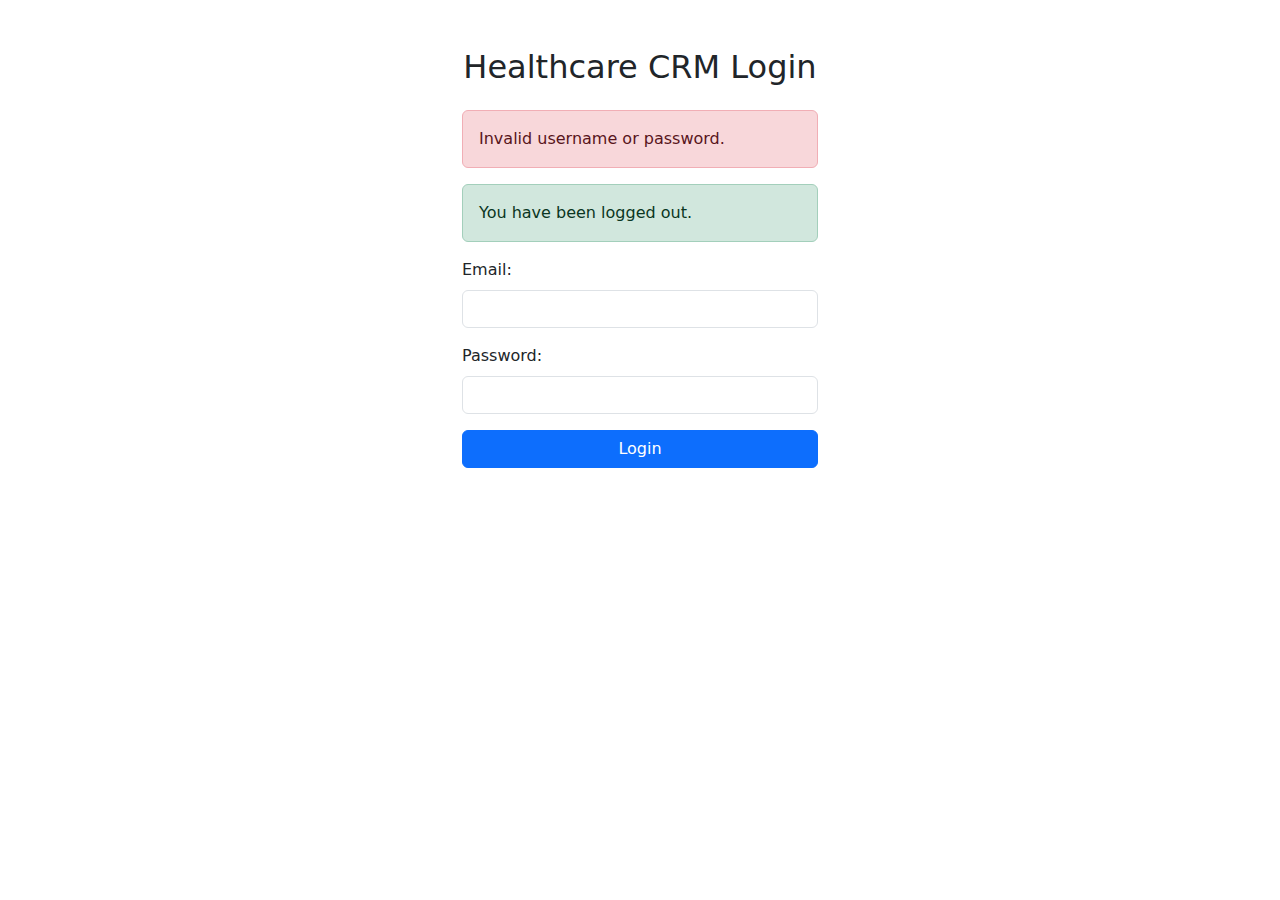
<file: backend/src/main/resources/templates/index.html>
<!DOCTYPE html>
<html lang="en" xmlns:th="http://www.thymeleaf.org">
<head>
    <title>Login</title>
    <link href="https://cdn.jsdelivr.net/npm/bootstrap@5.1.3/dist/css/bootstrap.min.css" rel="stylesheet">
</head>
<body>
<div class="container mt-5">
    <div class="row justify-content-center">
        <div class="col-md-6 col-lg-4">
            <h2 class="text-center mb-4">Healthcare CRM Login</h2>

            <div th:if="${param.error}" class="alert alert-danger" role="alert">
                Invalid username or password.
            </div>
            <div th:if="${param.logout}" class="alert alert-success" role="alert">
                You have been logged out.
            </div>

            <form th:action="@{/login}" method="post">
                <input type="hidden" th:name="${_csrf.parameterName}" th:value="${_csrf.token}" />

                <div class="mb-3">
                    <label for="username" class="form-label">Email:</label>
                    <input type="text" id="username" name="username" class="form-control" required>
                </div>

                <div class="mb-3">
                    <label for="password" class="form-label">Password:</label>
                    <input type="password" id="password" name="password" class="form-control" required>
                </div>

                <button type="submit" class="btn btn-primary w-100">Login</button>
            </form>
        </div>
    </div>
</div>
<script src="https://cdn.jsdelivr.net/npm/bootstrap@5.1.3/dist/js/bootstrap.bundle.min.js"></script>
</body>
</html>
</file>
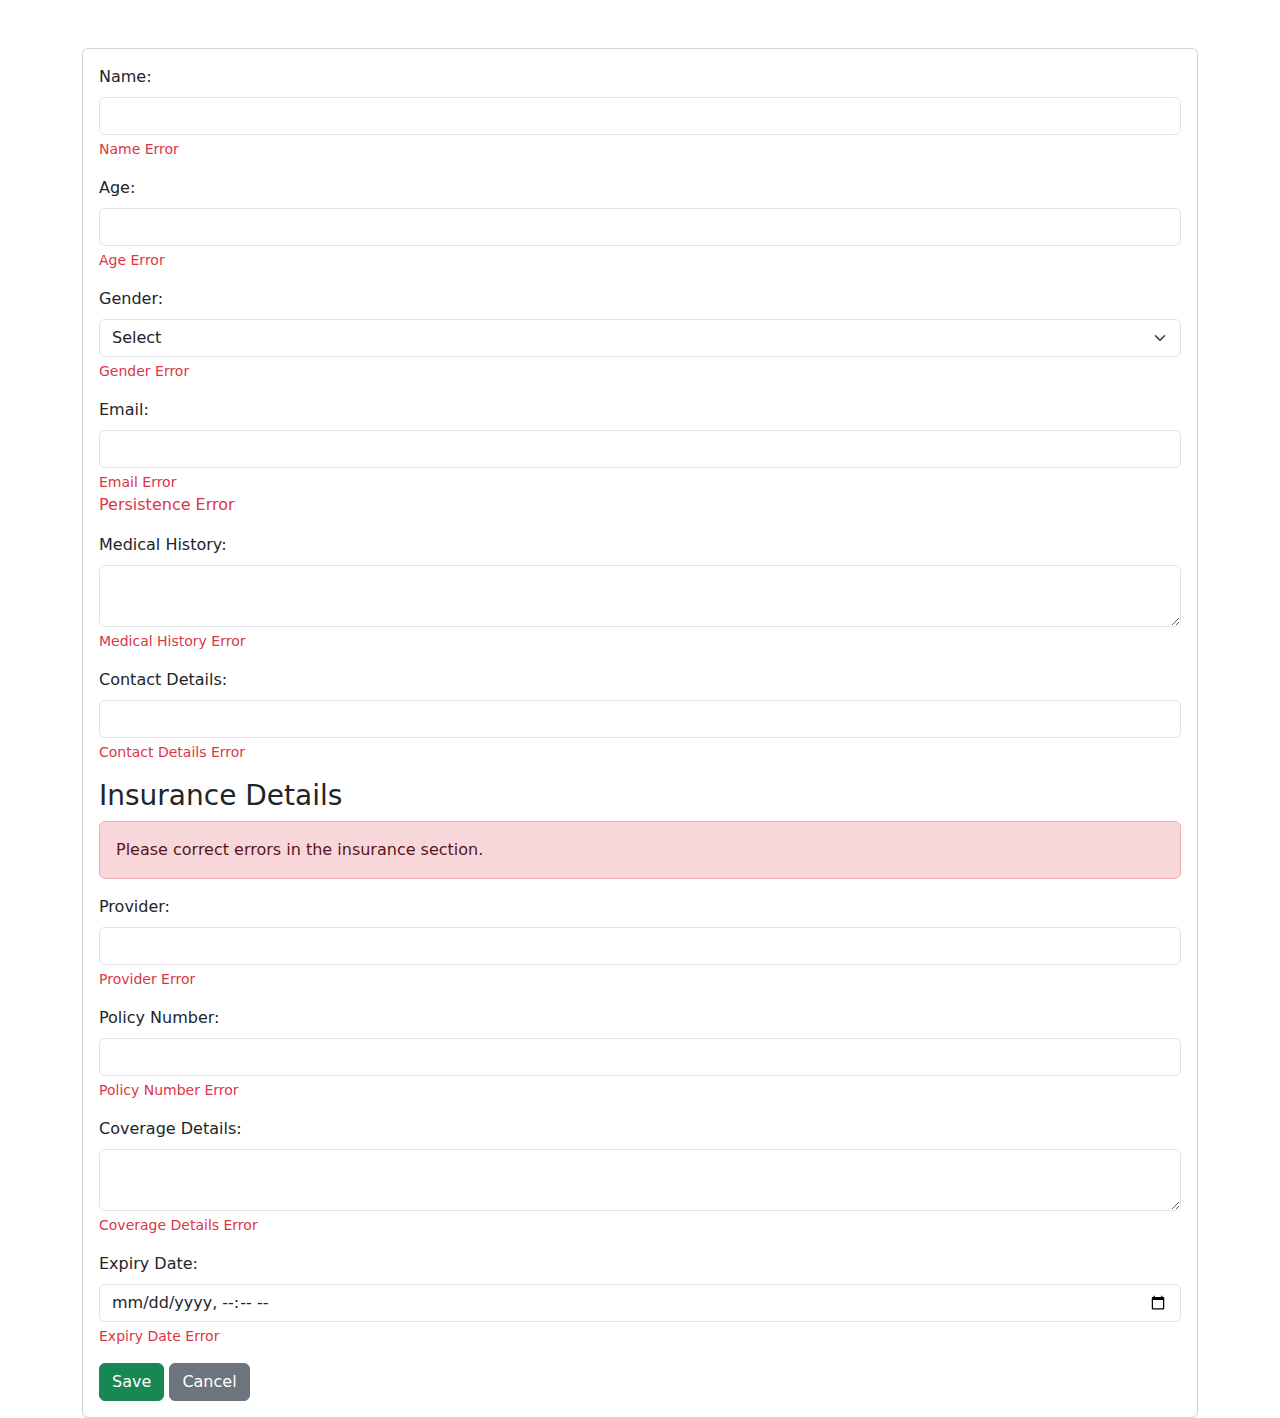
<file: backend/src/main/resources/templates/admin/addCustomer.html>
<!DOCTYPE html>
<html lang="en" xmlns:th="http://www.thymeleaf.org">
<head>
    <title>Customer Form</title>
    <link rel="stylesheet" href="https://cdn.jsdelivr.net/npm/bootstrap@5.3.0/dist/css/bootstrap.min.css">
    <style>
        /* Ensure invalid feedback is displayed */
        .invalid-feedback { display: block; }
    </style>
</head>
<body>
<div class="container mt-5">
    <h2 th:text="${customer.id} != null ? 'Edit Customer' : 'Add Customer'"></h2>
    <div class="card">
        <div class="card-body">
            <form th:action="${customer.id} != null ? '/admin/customers/update/' + ${customer.id} : '/admin/customers/add'"
                  th:object="${customer}"
                  method="post"
                  novalidate> <input type="hidden" th:field="*{id}">

                <div class="mb-3">
                    <label for="name" class="form-label">Name:</label>
                    <input type="text" id="name" class="form-control"
                           th:field="*{name}"
                           th:classappend="${#fields.hasErrors('name')} ? 'is-invalid' : ''"
                           required> <div class="invalid-feedback" th:if="${#fields.hasErrors('name')}" th:errors="*{name}">
                    Name Error </div>
                </div>

                <div class="mb-3">
                    <label for="age" class="form-label">Age:</label>
                    <input type="number" id="age" class="form-control"
                           th:field="*{age}"
                           th:classappend="${#fields.hasErrors('age')} ? 'is-invalid' : ''"
                           required>
                    <div class="invalid-feedback" th:if="${#fields.hasErrors('age')}" th:errors="*{age}">
                        Age Error
                    </div>
                </div>

                <div class="mb-3">
                    <label for="gender" class="form-label">Gender:</label>
                    <select id="gender" class="form-select"  th:field="*{gender}"
                            th:classappend="${#fields.hasErrors('gender')} ? 'is-invalid' : ''"
                            required>
                        <option value="">Select</option>
                        <option value="Male">Male</option>
                        <option value="Female">Female</option>
                        <option value="Other">Other</option>
                    </select>
                    <div class="invalid-feedback" th:if="${#fields.hasErrors('gender')}" th:errors="*{gender}">
                        Gender Error
                    </div>
                </div>

                <div class="mb-3">
                    <label for="email" class="form-label">Email:</label>
                    <input type="email" id="email" class="form-control"
                           th:field="*{email}"
                           th:classappend="${#fields.hasErrors('email')} ? 'is-invalid' : ''"
                           required>
                    <div class="invalid-feedback" th:if="${#fields.hasErrors('email')}" th:errors="*{email}">
                        Email Error
                    </div>
                    <div class="text-danger" th:if="${error != null and error.contains('Email')}" th:text="${error}">
                        Persistence Error
                    </div>
                </div>

                <div class="mb-3">
                    <label for="medicalHistory" class="form-label">Medical History:</label>
                    <textarea id="medicalHistory" class="form-control"
                              th:field="*{medicalHistory}"
                              th:classappend="${#fields.hasErrors('medicalHistory')} ? 'is-invalid' : ''"
                              required></textarea>
                    <div class="invalid-feedback" th:if="${#fields.hasErrors('medicalHistory')}" th:errors="*{medicalHistory}">
                        Medical History Error
                    </div>
                </div>

                <div class="mb-3">
                    <label for="contactDetails" class="form-label">Contact Details:</label>
                    <input type="text" id="contactDetails" class="form-control"
                           th:field="*{contactDetails}"
                           th:classappend="${#fields.hasErrors('contactDetails')} ? 'is-invalid' : ''"
                           required>
                    <div class="invalid-feedback" th:if="${#fields.hasErrors('contactDetails')}" th:errors="*{contactDetails}">
                        Contact Details Error
                    </div>
                </div>

                <h3>Insurance Details</h3>
                <div th:if="${#fields.hasErrors('insurance')}" class="alert alert-danger" role="alert">
                    Please correct errors in the insurance section. </div>

                <input type="hidden" th:field="*{insurance.id}"> <div class="mb-3">
                    <label for="insuranceProvider" class="form-label">Provider:</label>
                    <input type="text" id="insuranceProvider" class="form-control"
                           th:field="*{insurance.provider}" th:classappend="${#fields.hasErrors('insurance.provider')} ? 'is-invalid' : ''"
                           required>
                    <div class="invalid-feedback" th:if="${#fields.hasErrors('insurance.provider')}" th:errors="*{insurance.provider}">
                        Provider Error
                    </div>
                </div>
                <div class="mb-3">
                    <label for="insurancePolicyNumber" class="form-label">Policy Number:</label>
                    <input type="text" id="insurancePolicyNumber" class="form-control"
                           th:field="*{insurance.policyNumber}" th:classappend="${#fields.hasErrors('insurance.policyNumber')} ? 'is-invalid' : ''"
                           required>
                    <div class="invalid-feedback" th:if="${#fields.hasErrors('insurance.policyNumber')}" th:errors="*{insurance.policyNumber}">
                        Policy Number Error
                    </div>
                </div>
                <div class="mb-3">
                    <label for="insuranceCoverageDetails" class="form-label">Coverage Details:</label>
                    <textarea id="insuranceCoverageDetails" class="form-control"
                              th:field="*{insurance.coverageDetails}" th:classappend="${#fields.hasErrors('insurance.coverageDetails')} ? 'is-invalid' : ''"
                              required></textarea>
                    <div class="invalid-feedback" th:if="${#fields.hasErrors('insurance.coverageDetails')}" th:errors="*{insurance.coverageDetails}">
                        Coverage Details Error
                    </div>
                </div>
                <div class="mb-3">
                    <label for="insuranceExpiryDate" class="form-label">Expiry Date:</label>
                    <input type="datetime-local" id="insuranceExpiryDate" class="form-control"
                           th:field="*{insurance.expiryDate}" th:classappend="${#fields.hasErrors('insurance.expiryDate')} ? 'is-invalid' : ''"
                           required>
                    <div class="invalid-feedback" th:if="${#fields.hasErrors('insurance.expiryDate')}" th:errors="*{insurance.expiryDate}">
                        Expiry Date Error
                    </div>
                </div>

                <span style="color: red;" th:if="${error != null and !error.contains('Email')}" th:text="${error}"></span>

                <button type="submit" class="btn btn-success">Save</button>
                <a th:href="@{/admin/customers}" class="btn btn-secondary">Cancel</a>
            </form>
        </div>
    </div>
</div>
<script src="https://cdn.jsdelivr.net/npm/bootstrap@5.3.0/dist/js/bootstrap.bundle.min.js"></script>
</body>
</html>
</file>
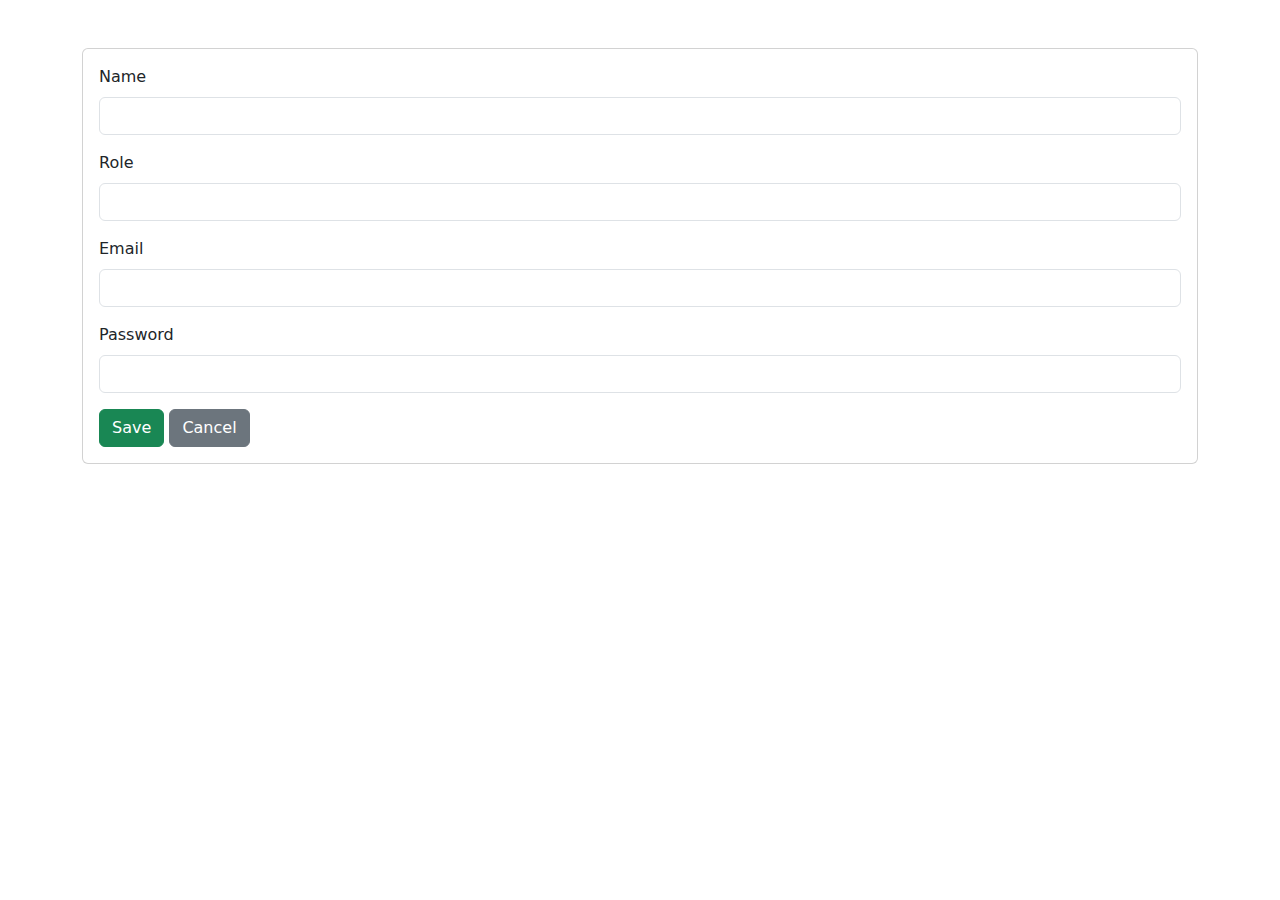
<file: backend/src/main/resources/templates/admin/addEmployee.html>
<!DOCTYPE html>
<html xmlns:th="http://www.thymeleaf.org">
<head>
    <title>Employee Form</title>
    <link rel="stylesheet" href="https://cdn.jsdelivr.net/npm/bootstrap@5.3.0/dist/css/bootstrap.min.css">
</head>
<body>
<div class="container mt-5">
    <h2 class="mb-4" th:text="${employee.id} != null ? 'Edit Employee' : 'Add Employee'"></h2>

    <div class="card">
        <div class="card-body">
            <form th:action="${employee.id} != null ? '/admin/employees/update/' + ${employee.id} : '/admin/employees/add'"
                  th:object="${employee}" method="post">
                <input type="hidden" th:field="*{id}">

                <div class="mb-3">
                    <label class="form-label">Name</label>
                    <input type="text" class="form-control" th:field="*{name}">
                </div>

                <div class="mb-3">
                    <label class="form-label">Role</label>
                    <input type="text" class="form-control" th:field="*{role}">
                </div>

                <div class="mb-3">
                    <label class="form-label">Email</label>
                    <input type="email" class="form-control" th:field="*{email}">
                </div>

                <div class="mb-3">
                    <label class="form-label">Password</label>
                    <input type="password" class="form-control" th:field="*{password}">
                </div>

                <span style="color: red;" th:text="${error}"></span>

                <button type="submit" class="btn btn-success">Save</button>
                <a th:href="@{/admin/employees}" class="btn btn-secondary">Cancel</a>
            </form>
        </div>
    </div>
</div>
</body>
</html>
</file>
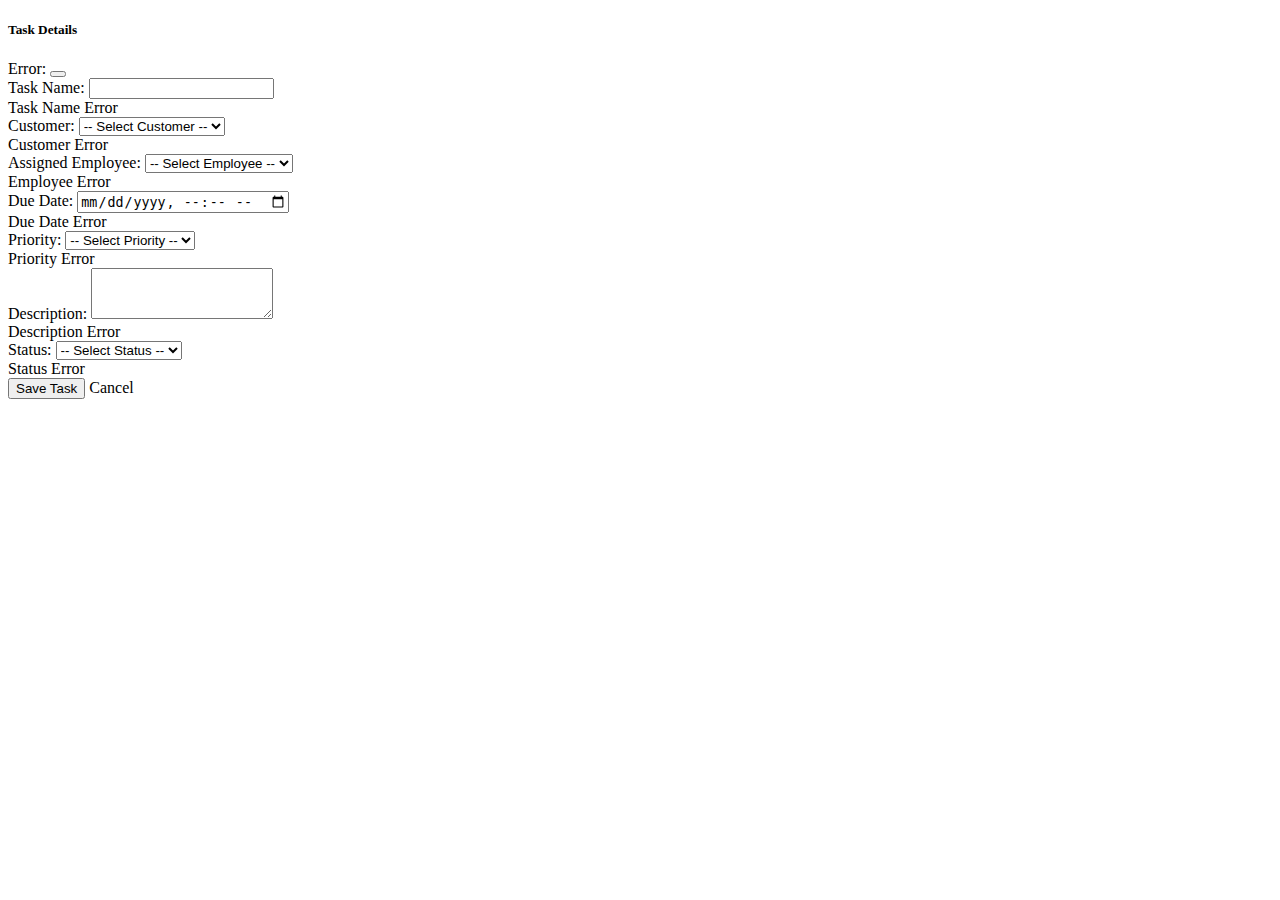
<file: backend/src/main/resources/templates/admin/addTask.html>
<!DOCTYPE html>
<html xmlns:th="http://www.thymeleaf.org"
      xmlns:layout="http://www.ultraq.net.nz/thymeleaf/layout"
      layout:decorate="~{admin/layout}">
<head>
    <style>
        /* Styles specific to this form (if any) */
        .invalid-feedback { display: block; } /* Keep this if Bootstrap default isn't showing */
    </style>
    <title th:text="${task != null and task.id != null ? 'Edit Task' : 'Add Task'}">Task Form</title>
</head>
<body>

<th:block layout:fragment="page-title" th:text="${task != null and task.id != null ? 'Edit Task' : 'Add Task'}"></th:block>

<div layout:fragment="content">
    <div class="row">
        <div class="col-md-8 col-lg-6"> <div class="card shadow-sm">
            <div class="card-header">
                <h5 class="mb-0" th:text="${task != null and task.id != null ? 'Task Details' : 'New Task Details'}">Task Details</h5>
            </div>
            <div class="card-body">
                <div th:if="${persistenceError}" class="alert alert-danger alert-dismissible fade show" role="alert">
                    <i class="bi bi-exclamation-triangle-fill"></i> Error: <span th:text="${persistenceError}"></span>
                    <button type="button" class="btn-close" data-bs-dismiss="alert" aria-label="Close"></button>
                </div>

                <form th:object="${task}"
                      th:action="${task.id == null} ? @{/admin/tasks/add} : @{/admin/tasks/update/{id}(id=${task.id})}"
                      method="post"
                      novalidate>

                    <input type="hidden" th:field="*{id}">

                    <div class="mb-3">
                        <label for="taskName" class="form-label">Task Name:</label>
                        <input type="text" id="taskName" class="form-control"
                               th:field="*{taskName}"
                               th:classappend="${#fields.hasErrors('taskName')} ? 'is-invalid' : ''" required>
                        <div class="invalid-feedback" th:if="${#fields.hasErrors('taskName')}" th:errors="*{taskName}">
                            Task Name Error
                        </div>
                    </div>

                    <div class="mb-3">
                        <label for="customer" class="form-label">Customer:</label>
                        <select id="customer" class="form-select"
                                th:field="*{customer}"
                                th:classappend="${#fields.hasErrors('customer')} ? 'is-invalid' : ''" required>
                            <option value="">-- Select Customer --</option>
                            <option th:each="cust : ${customers}" th:value="${cust.id}" th:text="${cust.name}"></option>
                        </select>
                        <div class="invalid-feedback" th:if="${#fields.hasErrors('customer')}" th:errors="*{customer}">
                            Customer Error
                        </div>
                    </div>

                    <div class="mb-3">
                        <label for="employee" class="form-label">Assigned Employee:</label>
                        <select id="employee" class="form-select"
                                th:field="*{employee}"
                                th:classappend="${#fields.hasErrors('employee')} ? 'is-invalid' : ''" required>
                            <option value="">-- Select Employee --</option>
                            <option th:each="emp : ${employees}" th:value="${emp.id}" th:text="${emp.name}"></option>
                        </select>
                        <div class="invalid-feedback" th:if="${#fields.hasErrors('employee')}" th:errors="*{employee}">
                            Employee Error
                        </div>
                    </div>

                    <div class="mb-3">
                        <label for="dueDate" class="form-label">Due Date:</label>
                        <input type="datetime-local" id="dueDate" class="form-control"
                               th:field="*{dueDate}"
                               th:classappend="${#fields.hasErrors('dueDate')} ? 'is-invalid' : ''" required>
                        <div class="invalid-feedback" th:if="${#fields.hasErrors('dueDate')}" th:errors="*{dueDate}">
                            Due Date Error
                        </div>
                    </div>

                    <div class="mb-3">
                        <label for="priority" class="form-label">Priority:</label>
                        <select id="priority" class="form-select"
                                th:field="*{priority}"
                                th:classappend="${#fields.hasErrors('priority')} ? 'is-invalid' : ''" required>
                            <option value="">-- Select Priority --</option>
                            <option value="Low">Low</option>
                            <option value="Medium">Medium</option>
                            <option value="High">High</option>
                        </select>
                        <div class="invalid-feedback" th:if="${#fields.hasErrors('priority')}" th:errors="*{priority}">
                            Priority Error
                        </div>
                    </div>

                    <div class="mb-3">
                        <label for="description" class="form-label">Description:</label>
                        <textarea id="description" class="form-control" rows="3"
                                  th:field="*{description}"
                                  th:classappend="${#fields.hasErrors('description')} ? 'is-invalid' : ''" required></textarea>
                        <div class="invalid-feedback" th:if="${#fields.hasErrors('description')}" th:errors="*{description}">
                            Description Error
                        </div>
                    </div>

                    <div class="mb-3">
                        <label for="status" class="form-label">Status:</label>
                        <select id="status" class="form-select"
                                th:field="*{status}"
                                th:classappend="${#fields.hasErrors('status')} ? 'is-invalid' : ''" required>
                            <option value="">-- Select Status --</option>
                            <option value="Pending">Pending</option>
                            <option value="In Progress">In Progress</option>
                            <option value="Completed">Completed</option>
                        </select>
                        <div class="invalid-feedback" th:if="${#fields.hasErrors('status')}" th:errors="*{status}">
                            Status Error
                        </div>
                    </div>

                    <div class="mt-4"> <button type="submit" class="btn btn-success">
                        <i class="bi bi-check-circle-fill"></i> Save Task
                    </button>
                        <a th:href="@{/admin/tasks}" class="btn btn-secondary">
                            <i class="bi bi-x-circle"></i> Cancel
                        </a>
                    </div>
                </form>
            </div> </div> </div> </div> </div> </body>
</html>
</file>
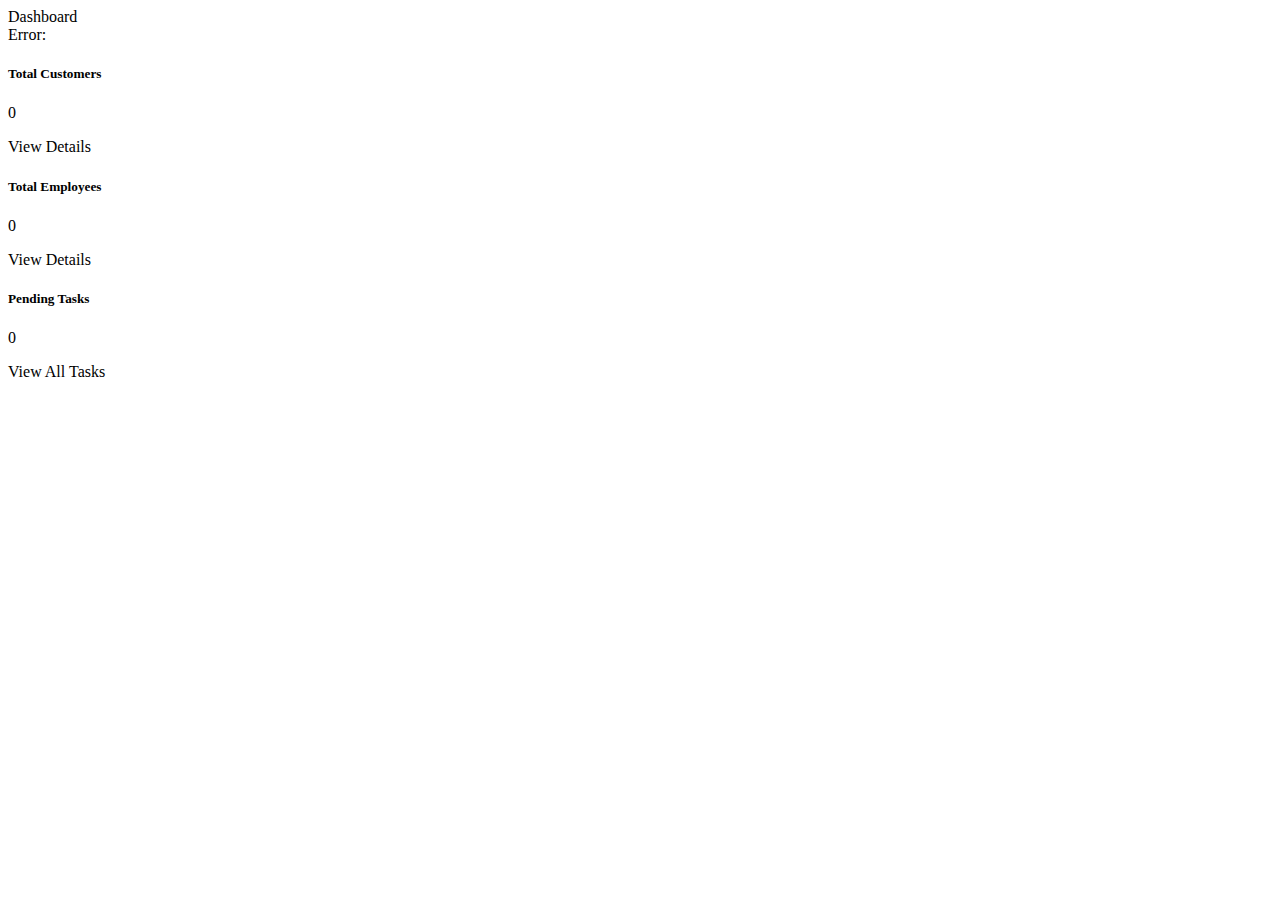
<file: backend/src/main/resources/templates/admin/admin.html>
<!DOCTYPE html>
<html xmlns:th="http://www.thymeleaf.org"
      xmlns:layout="http://www.ultraq.net.nz/thymeleaf/layout"
      layout:decorate="~{admin/layout}">
<head>
    <title>Admin Dashboard</title>
</head>
<body class="admin-layout"> <th:block layout:fragment="page-title">Dashboard</th:block>

<div layout:fragment="content" id="admin-dashboard">

    <div th:if="${dashboardError}" class="alert alert-danger" role="alert">
        <i class="bi bi-exclamation-triangle-fill me-2"></i> Error: <span th:text="${dashboardError}"></span>
    </div>

    <div class="row" th:unless="${dashboardError}">
        <div class="col-md-6 col-lg-4 mb-3">
            <div class="card dashboard-card h-100">
                <div class="card-body">
                    <div class="card-icon">
                        <i class="bi bi-people-fill"></i>
                    </div>
                    <div>
                        <h5 class="card-title text-muted text-uppercase">Total Customers</h5>
                        <p class="card-text" th:text="${customerCount != null ? customerCount : 'N/A'}">0</p>
                    </div>
                </div>
                <div class="card-footer bg-transparent border-top-0 pt-0"> <a th:href="@{/admin/customers}" class="card-link small">View Details <i class="bi bi-arrow-right-circle"></i></a>
                </div>
            </div>
        </div>

        <div class="col-md-6 col-lg-4 mb-3">
            <div class="card dashboard-card h-100">
                <div class="card-body">
                    <div class="card-icon">
                        <i class="bi bi-person-badge-fill"></i>
                    </div>
                    <div>
                        <h5 class="card-title text-muted text-uppercase">Total Employees</h5>
                        <p class="card-text" th:text="${employeeCount != null ? employeeCount : 'N/A'}">0</p>
                    </div>
                </div>
                <div class="card-footer bg-transparent border-top-0 pt-0">
                    <a th:href="@{/admin/employees}" class="card-link small">View Details <i class="bi bi-arrow-right-circle"></i></a>
                </div>
            </div>
        </div>

        <div class="col-md-6 col-lg-4 mb-3">
            <div class="card dashboard-card h-100">
                <div class="card-body">
                    <div class="card-icon">
                        <i class="bi bi-list-task"></i>
                    </div>
                    <div>
                        <h5 class="card-title text-muted text-uppercase">Pending Tasks</h5>
                        <p class="card-text" th:text="${pendingTaskCount != null ? pendingTaskCount : 'N/A'}">0</p>
                    </div>
                </div>
                <div class="card-footer bg-transparent border-top-0 pt-0">
                    <a th:href="@{/admin/tasks}" class="card-link small">View All Tasks <i class="bi bi-arrow-right-circle"></i></a>
                </div>
            </div>
        </div>
    </div>
</div>
</body>
</html>
</file>
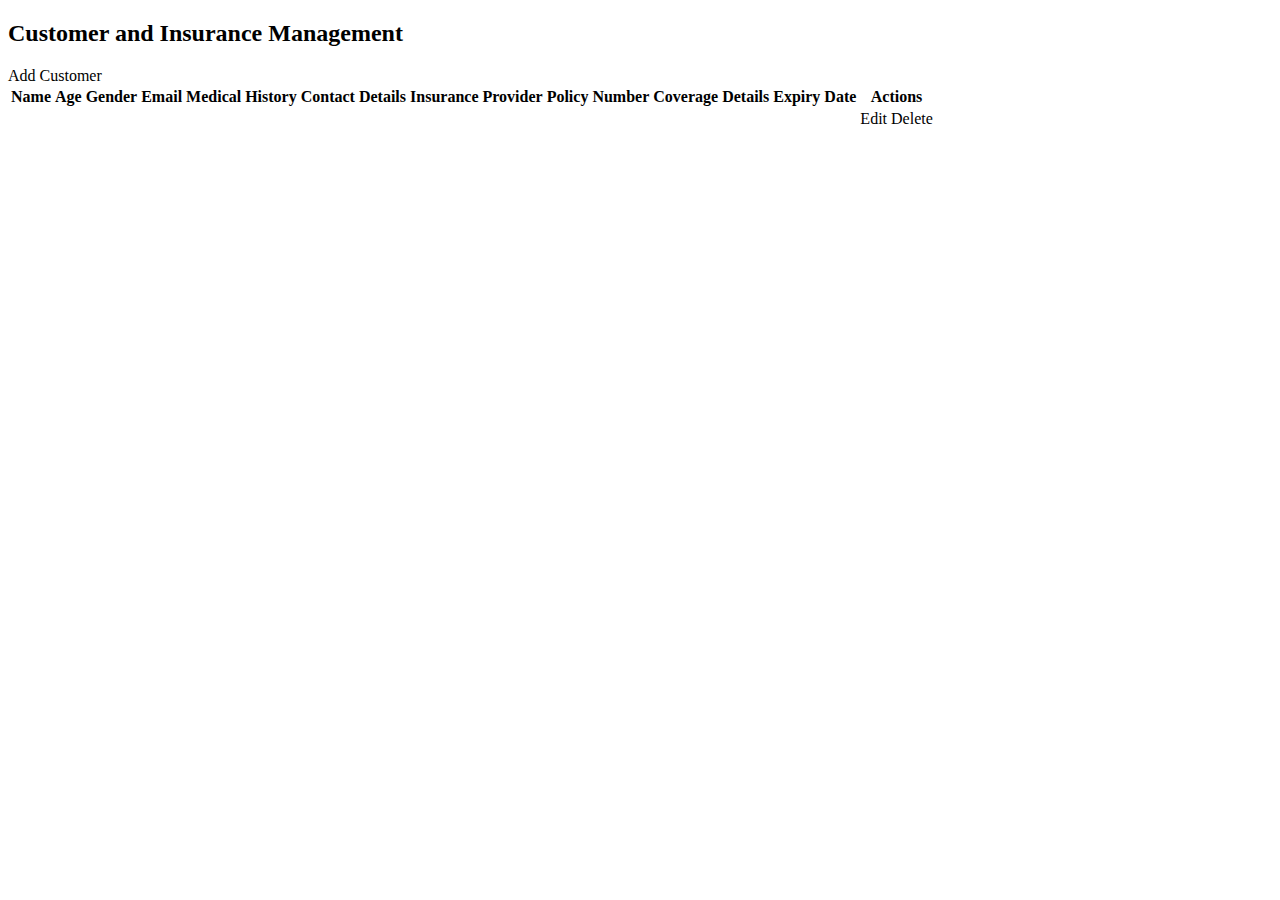
<file: backend/src/main/resources/templates/admin/customers.html>
<!DOCTYPE html>
<html xmlns:th="http://www.thymeleaf.org"
      xmlns:layout="http://www.ultraq.net.nz/thymeleaf/layout"
      layout:decorate="~{/admin/layout}">
<head>
    <title>Customer and Insurance Management</title>
</head>
<body>
<div layout:fragment="content">
    <h2 class="h2">Customer and Insurance Management</h2>
    <div class="table-responsive">
        <a th:href="@{/admin/customers/add}" class="btn btn-sm btn-primary">Add Customer</a>
        <table class="table table-striped table-sm">
            <thead>
            <tr>
                <th>Name</th>
                <th>Age</th>
                <th>Gender</th>
                <th>Email</th>
                <th>Medical History</th>
                <th>Contact Details</th>
                <th>Insurance Provider</th>
                <th>Policy Number</th>
                <th>Coverage Details</th>
                <th>Expiry Date</th>
                <th>Actions</th>
            </tr>
            </thead>
            <tbody>
            <tr th:each="customer : ${customers}">
                <td th:text="${customer.name}"></td>
                <td th:text="${customer.age}"></td>
                <td th:text="${customer.gender}"></td>
                <td th:text="${customer.email}"></td>
                <td th:text="${customer.medicalHistory}"></td>
                <td th:text="${customer.contactDetails}"></td>
                <td th:text="${customer.insurance.provider}"></td>
                <td th:text="${customer.insurance.policyNumber}"></td>
                <td th:text="${customer.insurance.coverageDetails}"></td>
                <td th:text="${#temporals.format(customer.insurance.expiryDate, 'dd/MM/yyyy')}"></td>
                <td>
                    <a th:href="@{/admin/customers/update/{id}(id=${customer.id})}"
                       class="btn btn-sm btn-primary">Edit</a>
                    <a th:href="@{/admin/customers/delete/{id}(id=${customer.id})}"
                       th:onclick="return confirm('Are you sure you want to delete this employee?')"
                       class="btn btn-sm btn-danger">Delete</a>
                </td>
            </tr>
            </tbody>
        </table>
    </div>
</div>
</body>
</html>
</file>
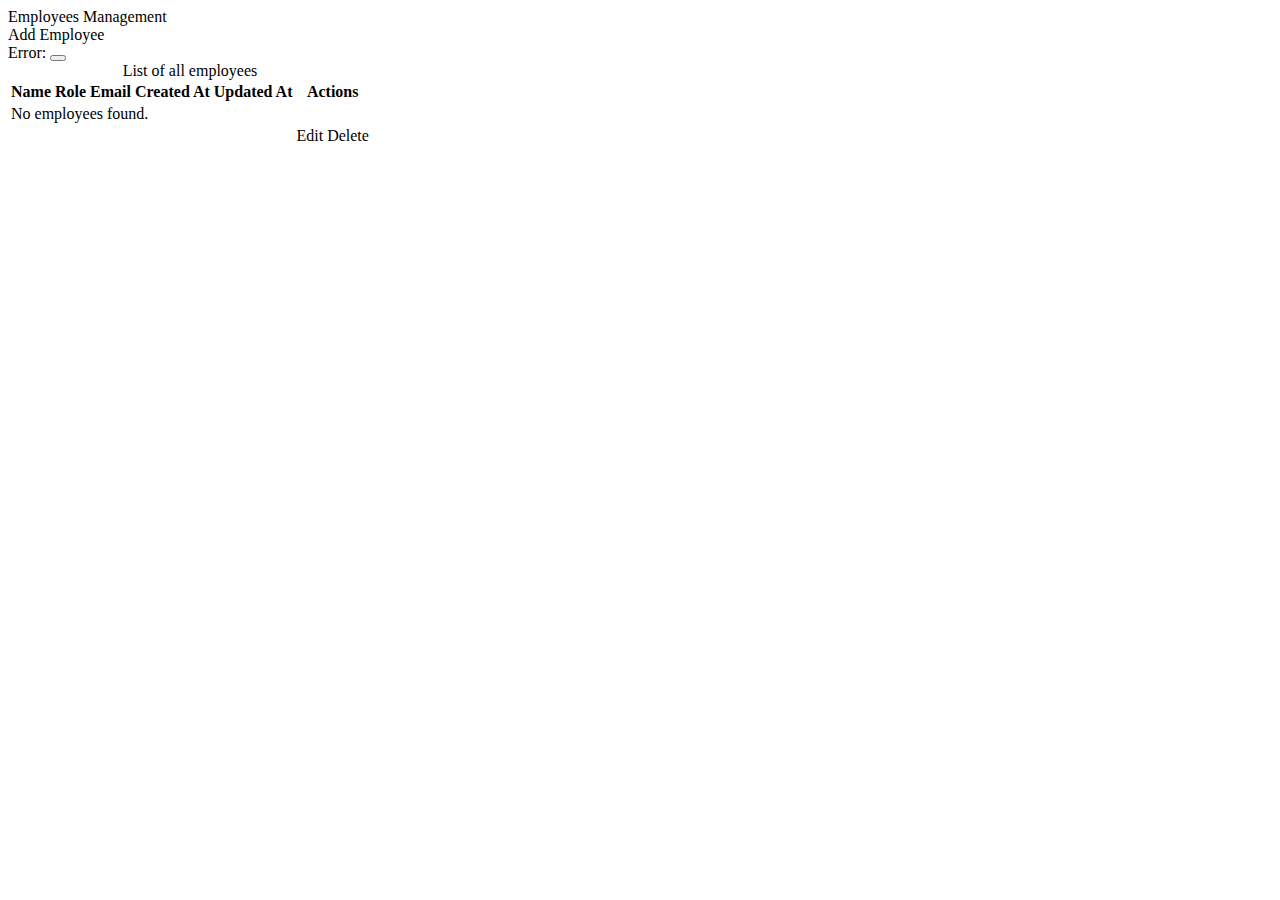
<file: backend/src/main/resources/templates/admin/employees.html>
<!DOCTYPE html>
<html xmlns:th="http://www.thymeleaf.org"
      xmlns:layout="http://www.ultraq.net.nz/thymeleaf/layout"
      layout:decorate="~{admin/layout}">
<head>
    <title>Employees Management</title>
</head>
<body class="admin-layout"> <th:block layout:fragment="page-title">Employees Management</th:block>

<div layout:fragment="content" class="admin-employees-page">

    <a th:href="@{/admin/employees/add}" class="btn btn-primary mb-3">
        <i class="bi bi-person-plus-fill me-1"></i> Add Employee
    </a>

    <div th:if="${deleteError}" class="alert alert-danger alert-dismissible fade show" role="alert">
        <i class="bi bi-exclamation-triangle-fill me-2"></i> Error: <span th:text="${deleteError}"></span>
        <button type="button" class="btn-close" data-bs-dismiss="alert" aria-label="Close"></button>
    </div>

    <div class="table-responsive">
        <table class="table table-striped table-hover table-sm caption-top">
            <caption>List of all employees</caption>
            <thead class="table-light">
            <tr>
                <th scope="col">Name</th>
                <th scope="col">Role</th>
                <th scope="col">Email</th>
                <th scope="col">Created At</th>
                <th scope="col">Updated At</th>
                <th scope="col" class="text-center">Actions</th>
            </tr>
            </thead>
            <tbody>
            <tr th:if="${#lists.isEmpty(employees)}">
                <td colspan="6" class="text-center text-muted">No employees found.</td>
            </tr>
            <tr th:each="employee : ${employees}">
                <td th:text="${employee.name}"></td>
                <td th:text="${employee.role}"></td>
                <td th:text="${employee.email}"></td>
                <td th:text="${employee.createdAt != null ? #temporals.format(employee.createdAt, 'yyyy-MM-dd HH:mm') : 'N/A'}"></td>
                <td th:text="${employee.updatedAt != null ? #temporals.format(employee.updatedAt, 'yyyy-MM-dd HH:mm') : 'N/A'}"></td>
                <td class="text-center action-buttons">
                    <a th:href="@{/admin/employees/update/{id}(id=${employee.id})}"
                       class="btn btn-sm btn-outline-primary" title="Edit Employee">
                        <i class="bi bi-pencil-fill me-1"></i> Edit
                    </a>
                    <a th:href="@{/admin/employees/delete/{id}(id=${employee.id})}"
                       th:data-employee-name="${employee.name}" onclick="return confirmEmployeeDelete(this);" class="btn btn-sm btn-outline-danger" title="Delete Employee">
                        <i class="bi bi-trash-fill me-1"></i> Delete
                    </a>
                </td>
            </tr>
            </tbody>
        </table>
    </div>

    <script>
        function confirmEmployeeDelete(link) {
            const employeeName = link.getAttribute('data-employee-name');
            const escapedEmployeeName = employeeName.replace(/'/g, "\\'").replace(/"/g, '&quot;');
            return confirm('Are you sure you want to delete employee: ' + escapedEmployeeName + '?');
        }
    </script>

</div>
</body>
</html>
</file>
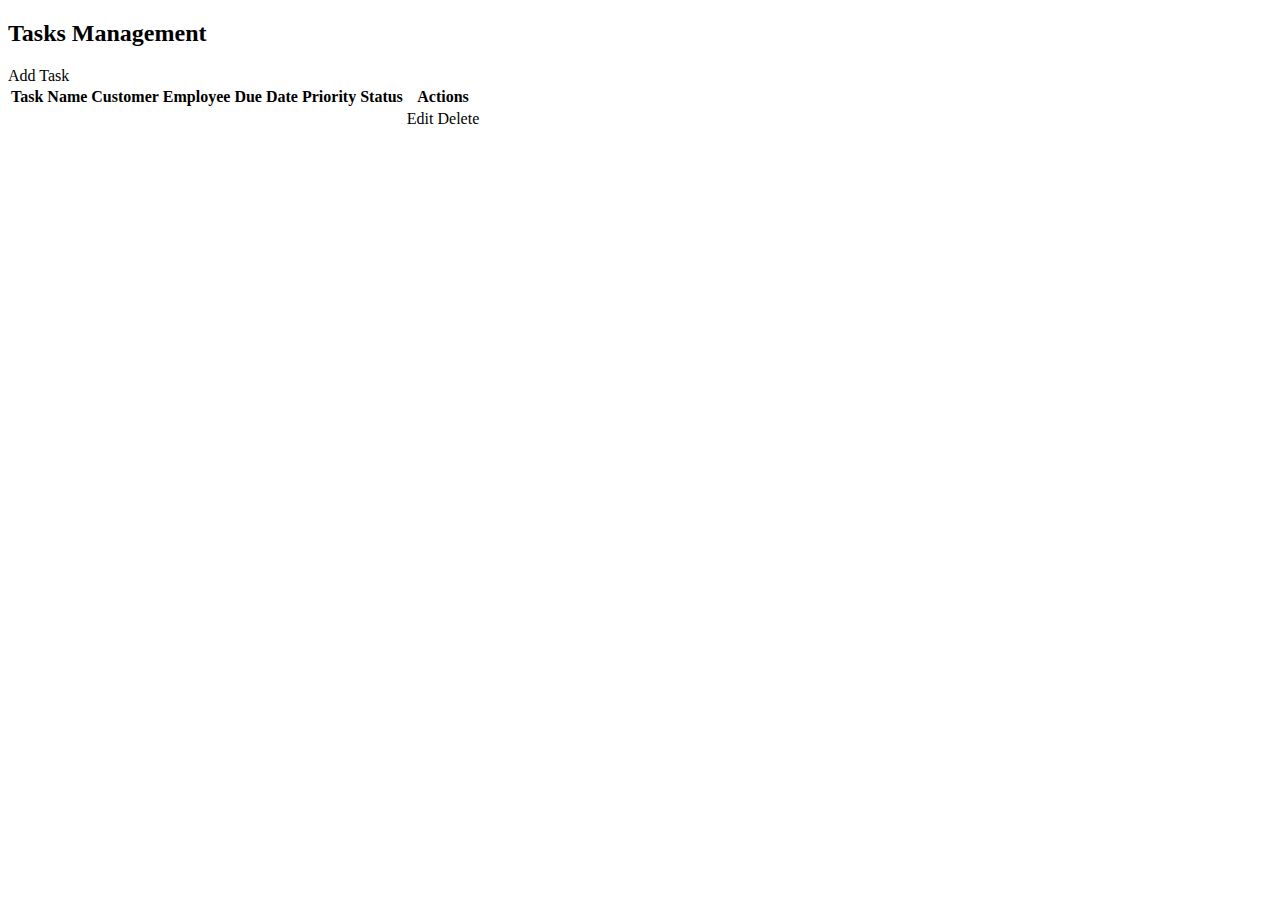
<file: backend/src/main/resources/templates/admin/tasks.html>
<!DOCTYPE html>
<html xmlns:th="http://www.thymeleaf.org"
      xmlns:layout="http://www.ultraq.net.nz/thymeleaf/layout"
      layout:decorate="~{/admin/layout}">
<head>
    <title>Tasks Management</title>
</head>
<body>
<div layout:fragment="content">
    <h2 class="h2">Tasks Management</h2>
    <div class="table-responsive">
        <a th:href="@{/admin/tasks/add}" class="btn btn-sm btn-primary">Add Task</a>
        <table class="table table-striped table-sm">
            <thead>
            <tr>
                <th>Task Name</th>
                <th>Customer</th>
                <th>Employee</th>
                <th>Due Date</th>
                <th>Priority</th>
                <th>Status</th>
                <th>Actions</th>
            </tr>
            </thead>
            <tbody>
            <tr th:each="task : ${tasks}">
                <td th:text="${task.taskName}"></td>
                <td th:text="${task.customer.name}"></td>
                <td th:text="${task.employee.name}"></td>
                <td th:text="${#temporals.format(task.dueDate, 'dd/MM/yyyy HH:mm')}"></td>
                <td th:text="${task.priority}"></td>
                <td th:text="${task.status}"></td>
                <td>
                    <a th:href="@{/admin/tasks/update/{id}(id=${task.id})}" class="btn btn-sm btn-primary">Edit</a>
                    <a th:href="@{/admin/tasks/delete/{id}(id=${task.id})}" th:onclick="return confirm('Are you sure you want to delete this task?')" class="btn btn-sm btn-danger">Delete</a>
                </td>
            </tr>
            </tbody>
        </table>
    </div>
</div>
</body>
</html>
</file>
